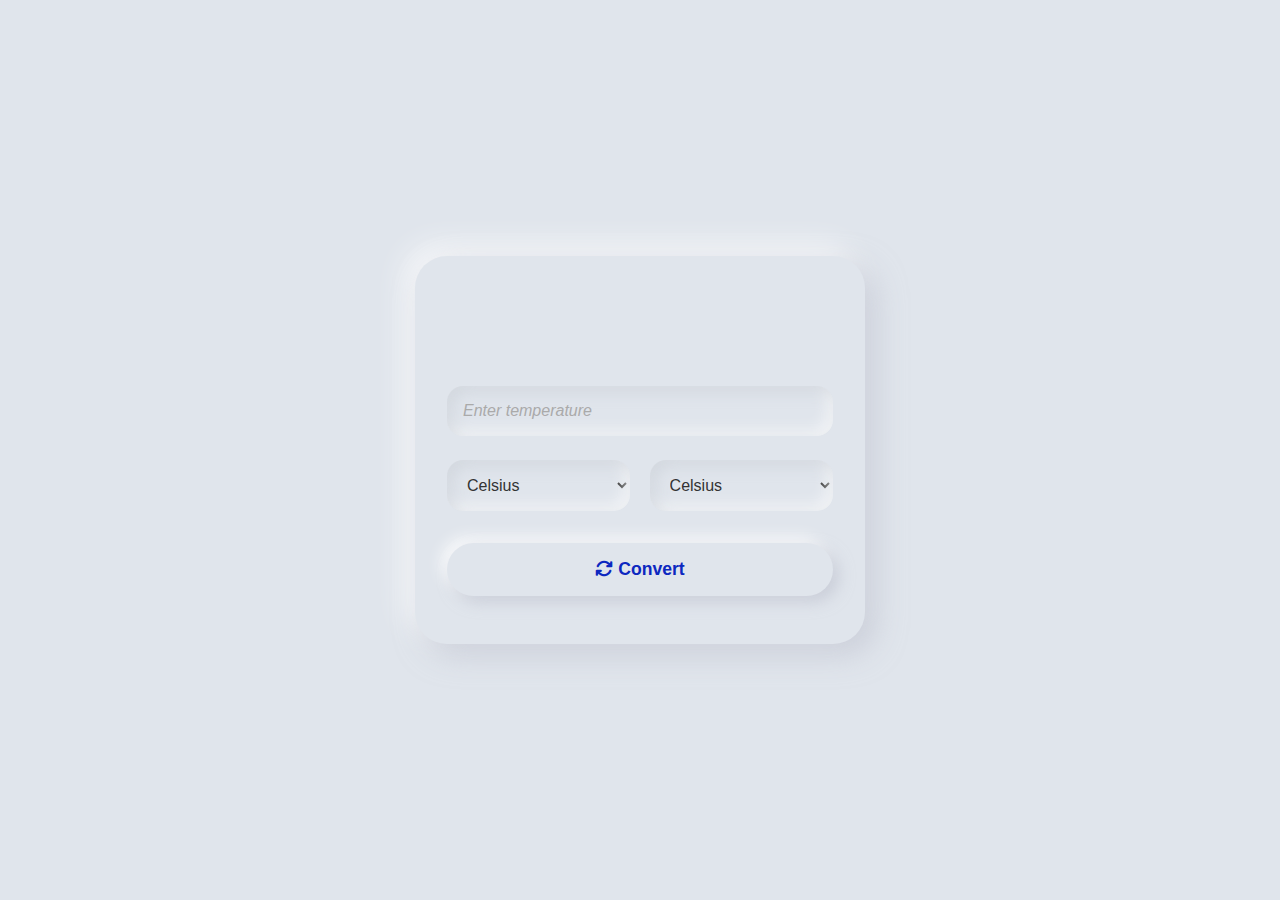
<file: index.html>
<!DOCTYPE html>
<html lang="en">
<head>
  <meta charset="UTF-8" />
  <meta name="viewport" content="width=device-width, initial-scale=1.0"/>
  <title>Temperature Converter</title>
  <link rel="stylesheet" href="./styles.css" />
  <link rel="stylesheet" href="https://cdnjs.cloudflare.com/ajax/libs/font-awesome/6.5.0/css/all.min.css" />
</head>
<body>
  <div class="container">
    <h1>Temperature Converter</h1>

    <div class="input-section">
      <input type="number" id="tempInput" placeholder="Enter temperature" />

      <div class="unit-selectors">
        <select id="fromUnit">
          <option value="C">Celsius</option>
          <option value="F">Fahrenheit</option>
          <option value="K">Kelvin</option>
        </select>

        <select id="toUnit">
          <option value="C">Celsius</option>
          <option value="F">Fahrenheit</option>
          <option value="K">Kelvin</option>
        </select>
      </div>
    </div>

    <button onclick="convertTemp()">
      <i class="fa-solid fa-arrows-rotate"></i> Convert
    </button>

    <div class="result-box" id="result" style="display: none;">
      Result will appear here
    </div>
  </div>

  <script src="./main.js"></script>
</body>
</html>
</file>
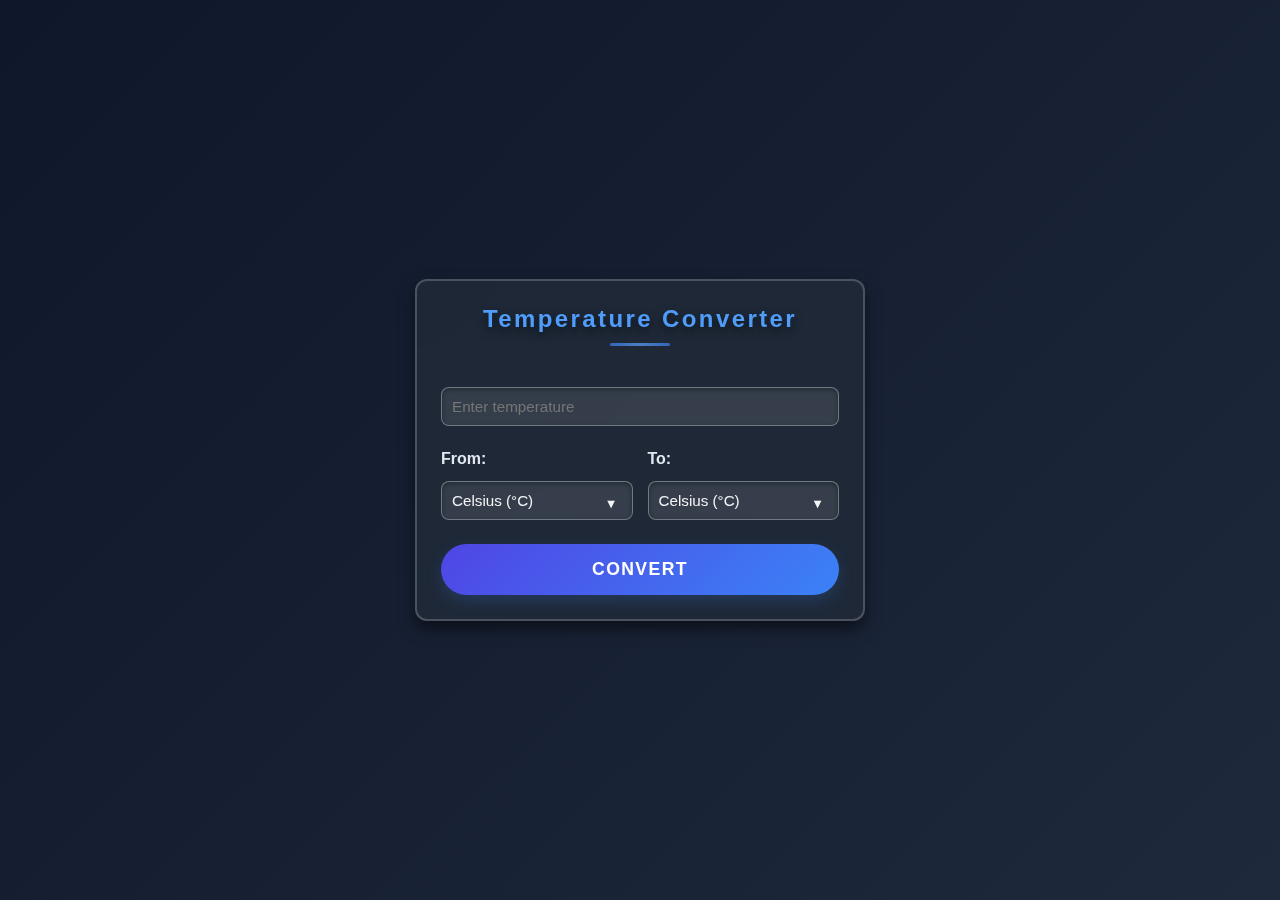
<file: TempConvertor.html>
<!DOCTYPE html>
<html lang="en">
  <head>
    <meta charset="UTF-8" />
    <meta name="viewport" content="width=device-width, initial-scale=1.0" />
    <title>Temperature Converter</title>
    <link rel="stylesheet" href="./TempConvertor.css" />
  </head>
  <body>
    <div class="container">
      <h1>Temperature Converter</h1>

      <div class="converter">
        <!-- Input field for temperature -->
        <input type="number" id="inputTemp" placeholder="Enter temperature" />

        <!-- Flex container for labels and dropdowns -->
        <div class="unit-selection">
          <div class="unit-box">
            <label for="inputUnit">From:</label>
            <select id="inputUnit">
              <option value="celsius">Celsius (°C)</option>
              <option value="fahrenheit">Fahrenheit (°F)</option>
              <option value="kelvin">Kelvin (K)</option>
            </select>
          </div>

          <div class="unit-box">
            <label for="targetUnit">To:</label>
            <select id="targetUnit">
              <option value="celsius">Celsius (°C)</option>
              <option value="fahrenheit">Fahrenheit (°F)</option>
              <option value="kelvin">Kelvin (K)</option>
            </select>
          </div>
        </div>

        <!-- Convert button -->
        <button onclick="convertTemp()">Convert</button>

        <div id="message" class="message-box" style="display: none"></div>

        <!-- Output section (Initially hidden) -->
        <div id="output" class="output-box" style="display: none;">
          <span id="converted-temperature"></span>
        </div>
      </div>
    </div>
    <script src="./TempConvertor.js"></script>
  </body>
</html>
</file>
<file: styles.css>
:root {
  --main-bg: #e0e5ec;
  --text-color: #333;
  --accent-blue: #3b82f6;
  --accent-purple: #6366f1;
  --glass-bg: rgba(255, 255, 255, 0.1);
  --glass-border: rgba(255, 255, 255, 0.2);
}

* {
  box-sizing: border-box;
  margin: 0;
  padding: 0;
}

body {
  font-family: 'Segoe UI', sans-serif;
  background: var(--main-bg);
  display: flex;
  justify-content: center;
  align-items: center;
  min-height: 100vh;
  transition: background 0.3s ease;
  color: var(--text-color);
}

.container {
  background: var(--main-bg);
  padding: 3rem 2rem;
  border-radius: 2rem;
  box-shadow: 10px 10px 30px rgba(186, 190, 204, 0.6),
              -10px -10px 30px rgba(255, 255, 255, 0.8);
  width: 90%;
  max-width: 450px;
  text-align: center;
  transition: all 0.3s ease;
}

.container:hover {
  transform: translateY(-2px);
  box-shadow: 12px 12px 35px rgba(186, 190, 204, 0.7),
              -12px -12px 35px rgba(255, 255, 255, 0.9);
}

.container h1 {
  position: relative;
  font-size: 2rem;
  font-weight: bolder;
  margin-bottom: 2.5rem;
  background: linear-gradient(90deg, var(--accent-blue), var(--accent-purple));
  -webkit-background-clip: text;
  -webkit-text-fill-color: transparent;
  letter-spacing: 0.5px;
  line-height: 1.3;
  text-shadow: 1px 1px 2px rgba(59, 130, 246, 0.2);
  animation: fadeInUp 0.8s ease-out forwards;
  opacity: 0;
}

.container h1::after {
  content: "";
  position: absolute;
  left: 50%;
  transform: translateX(-50%);
  bottom: -10px;
  width: 60px;
  height: 4px;
  background: linear-gradient(90deg, var(--accent-blue), var(--accent-purple));
  border-radius: 2px;
  animation: underlineSlide 1s ease-out forwards;
}

@keyframes fadeInUp {
  from {
    transform: translateY(20px);
    opacity: 0;
  }
  to {
    transform: translateY(0);
    opacity: 1;
  }
}

@keyframes underlineSlide {
  from {
    width: 0;
    opacity: 0;
  }
  to {
    width: 60px;
    opacity: 1;
  }
}

.input-section {
  display: flex;
  flex-direction: column;
  gap: 1.5rem;
}

input[type="number"],
select {
  width: 100%;
  padding: 1rem;
  border-radius: 1rem;
  border: none;
  background: var(--main-bg);
  box-shadow: inset 5px 5px 15px rgba(193, 199, 208, 0.5),
              inset -5px -5px 15px rgba(255, 255, 255, 0.7);
  font-size: 1rem;
  color: var(--text-color);
  cursor: pointer;
  transition: box-shadow 0.2s ease, transform 0.2s ease;
}

input::placeholder {
  color: #aaa;
  font-style: italic;
}

input:focus,
select:focus {
  outline: none;
  box-shadow:
    0 0 0 3px rgba(99, 102, 241, 0.3),
    inset 3px 3px 8px rgba(186, 190, 197, 0.6),
    inset -3px -3px 8px rgba(255, 255, 255, 0.9);
  transform: scale(1.02);
}

.unit-selectors {
  display: flex;
  justify-content: space-between;
  gap: 1.2rem;
}

button {
  margin-top: 2rem;
  width: 100%;
  padding: 1rem;
  font-size: 1.1rem;
  font-weight: bold;
  border-radius: 2rem;
  border: none;
  color: #0d28c0;
  background: var(--main-bg);
  box-shadow:
    6px 6px 15px rgba(186, 190, 204, 0.6),
    -6px -6px 15px rgba(255, 255, 255, 0.8);
  cursor: pointer;
  transition: all 0.25s ease-in-out;
}

button:hover {
  transform: scale(1.03);
  background: #f1f4f8;
  box-shadow:
    6px 6px 20px rgba(186, 190, 204, 0.7),
    -6px -6px 20px rgba(255, 255, 255, 0.9);
}

button:active {
  transform: scale(0.98);
  background: linear-gradient(145deg, #d1d9e6, #ffffff);
  box-shadow:
    inset 2px 2px 6px rgba(186, 190, 204, 0.6),
    inset -2px -2px 6px rgba(255, 255, 255, 0.6);
  color: #1d4ed8;
}

.result-box {
  margin-top: 2.5rem;
  padding: 2rem 2.75rem;
  border-radius: 1.75rem;
  background: var(--glass-bg);
  backdrop-filter: blur(14px) saturate(180%);
  -webkit-backdrop-filter: blur(14px) saturate(180%);
  font-family: 'Inter', 'Segoe UI', sans-serif;
  font-size: 1.35rem;
  font-weight: bolder;
  color: #1540ff;
  text-align: center;
  letter-spacing: 0.6px;
  line-height: 1.7;
  border: 1px solid var(--glass-border);
  box-shadow:
    0 8px 30px rgba(243, 255, 251, 0.25),
    inset 4px 4px 10px rgba(193, 199, 208, 0.2),
    inset -4px -4px 10px rgba(255, 255, 255, 0.6);
  animation: resultReveal 1s ease-out both;
  transition: transform 0.2s ease;
}

@keyframes resultReveal {
  0% {
    opacity: 0;
    transform: translateY(30px) scale(0.97);
    filter: blur(4px);
  }
  100% {
    opacity: 1;
    transform: translateY(0) scale(1);
    filter: blur(0);
  }
}

.result-box:hover {
  transform: scale(1.03) rotate(-0.3deg);
  box-shadow:
    0 12px 36px rgba(16, 126, 185, 0.3),
    inset 3px 3px 8px rgba(193, 199, 208, 0.2),
    inset -3px -3px 8px rgba(255, 255, 255, 0.5);
}

.result-box i {
  margin-right: 8px;
  color: #4CAF50;
}

.message-box {
  margin-top: 1.5rem;
  padding: 1rem;
  font-weight: bold;
  font-size: 1rem;
  color: #f87171;
  background: var(--main-bg);
  border-radius: 1rem;
  box-shadow: inset 5px 5px 15px rgba(193, 199, 208, 0.4),
              inset -5px -5px 15px rgba(255, 255, 255, 0.7);
  text-align: center;
}

.form-group {
  display: flex;
  align-items: center;
  gap: 10px;
  margin: 10px 0;
}

.form-group label i {
  font-size: 1.2rem;
  color: #5a5aff;
}

.icon-heading {
  margin-right: 10px;
  color: #4d88ff;
}

.icon-btn {
  margin-right: 8px;
}

/* Responsive Styling */
@media (max-width: 480px) {
  .container {
    padding: 2rem 1.25rem;
    border-radius: 1.5rem;
  }

  .container h1 {
    font-size: 1.5rem;
  }

  .unit-selectors {
    flex-direction: column;
  }

  button {
    font-size: 1rem;
    padding: 0.85rem;
  }

  .result-box {
    font-size: 1.15rem;
    padding: 1.5rem;
  }
}

/* Optional Loader Animation */
.loader {
  border: 4px solid #f3f3f3;
  border-top: 4px solid var(--accent-blue);
  border-radius: 50%;
  width: 30px;
  height: 30px;
  animation: spin 0.8s linear infinite;
  margin: 1rem auto;
}

@keyframes spin {
  0% { transform: rotate(0deg); }
  100% { transform: rotate(360deg); }
}
</file>
<file: TempConvertor.css>
/* General Reset */
* {
  margin: 0;
  padding: 0;
  box-sizing: border-box;
  font-family: 'Inter', sans-serif;
  scroll-behavior: smooth;
}

/* Body Styling */
body {
  background: linear-gradient(135deg, #0f172a, #1e293b);
  color: #f9fafb;
  display: flex;
  justify-content: center;
  align-items: center;
  min-height: 100vh;
  padding: 16px;
}

/* Container */
.container {
  background: rgba(31, 41, 55, 0.9);
  border-radius: 12px;
  padding: 24px;
  max-width: 450px;
  width: 100%;
  text-align: center;
  box-shadow: 0 8px 16px rgba(0, 0, 0, 0.5);
  backdrop-filter: blur(12px);
  border: 2px solid rgba(255, 255, 255, 0.2);
  transition: transform 0.3s ease, box-shadow 0.3s ease;
}

.container:hover {
  transform: translateY(-6px);
  box-shadow: 0 12px 24px rgba(0, 0, 0, 0.7);
}

/* ✨ Animated Title */
h1 {
  font-size: 1.5rem;
  margin-bottom: 1.5rem;
  color: #4f9cf9;
  font-weight: bold;
  letter-spacing: 0.1em;
  text-shadow: 0 4px 10px rgba(0, 0, 0, 0.5);
  text-transform: capitalize;
  position: relative;
  display: inline-block;
  padding-bottom: 0.6rem;
  transition: transform 0.3s ease-in-out, text-shadow 0.3s ease-in-out;
  font-family: 'Poppins', sans-serif;
}

h1::before {
  content: attr(data-title);
  position: absolute;
  top: 0;
  left: 0;
  width: 100%;
  overflow: hidden;
  color: #60a5fa;
  text-shadow: 0 0 8px rgba(96, 165, 250, 0.8), 0 0 15px rgba(96, 165, 250, 0.6);
  white-space: nowrap;
  animation: flicker 2s infinite alternate ease-in-out;
}

h1::after {
  content: '';
  display: block;
  width: 60px;
  height: 3px;
  background: linear-gradient(90deg, #3b82f6, #60a5fa, #3b82f6);
  margin: 0.6rem auto 0;
  border-radius: 5px;
  transition: width 0.4s ease-in-out, opacity 0.3s ease-in-out;
  opacity: 0.7;
}

h1:hover {
  transform: scale(1.08);
  text-shadow: 0 5px 12px rgba(0, 0, 0, 0.6);
}

h1:hover::after {
  width: 100px;
  opacity: 1;
}

@keyframes flicker {
  0% { opacity: 0.8; }
  100% { opacity: 1; }
}

/* Input Fields & Select */
input,
select {
  width: 100%;
  padding: 10px;
  margin: 0.5rem 0;
  border-radius: 8px;
  border: 1px solid rgba(255, 255, 255, 0.3);
  background: rgba(255, 255, 255, 0.1);
  color: #f3f4f6;
  font-size: 0.95rem;
  transition: border-color 0.3s ease, box-shadow 0.3s ease;
  box-shadow: inset 0 2px 4px rgba(0, 0, 0, 0.3);
  cursor: pointer;
}

input:focus,
select:focus {
  border-color: #60a5fa;
  background: rgba(255, 255, 255, 0.15);
  box-shadow: 0 0 6px rgba(96, 165, 250, 0.4);
  outline: none;
}

/* Label + Dropdown Layout */
.unit-selection {
  display: flex;
  justify-content: space-between;
  gap: 15px;
  margin: 1rem 0;
}

.unit-box {
  flex: 1;
  display: flex;
  flex-direction: column;
  text-align: left;
  position: relative;
}

.unit-box label {
  font-size: 1rem;
  color: #e2e8f0;
  font-weight: bold;
  margin-bottom: 5px;
}

/* Custom Dropdown */
select {
  appearance: none;
  padding-right: 35px;
}

select option {
  background-color: #1e293b;
  color: #f3f4f6;
}

.unit-box::after {
  content: '▼';
  font-size: 0.8rem;
  color: #f3f4f6;
  position: absolute;
  right: 15px;
  top: 68%;
  transform: translateY(-50%);
  pointer-events: none;
}

/* Button Styling */
button {
  width: 100%;
  padding: 0.85em 1.4em;
  margin-top: 1rem;
  border-radius: 28px;
  border: none;
  font-size: 1.1rem;
  font-weight: 600;
  color: #fff;
  background: linear-gradient(135deg, #4f46e5, #3b82f6);
  cursor: pointer;
  transition: transform 0.2s ease, box-shadow 0.25s ease, background 0.3s ease;
  box-shadow: 0 6px 16px rgba(59, 130, 246, 0.2);
  text-transform: uppercase;
  letter-spacing: 1.4px;
  display: flex;
  align-items: center;
  justify-content: center;
  gap: 0.5rem;
  position: relative;
  overflow: hidden;
  user-select: none;
  will-change: transform, box-shadow;
}

button:hover {
  background: linear-gradient(135deg, #3b82f6, #2563eb);
  transform: translateY(-3px) scale(1.05);
  box-shadow: 0 12px 24px rgba(59, 130, 246, 0.3);
  filter: brightness(1.2);
  animation: glow 1.5s infinite alternate ease-in-out;
}

button:active {
  transform: translateY(1px) scale(0.98);
  box-shadow: 0 4px 12px rgba(59, 130, 246, 0.3);
}

@keyframes glow {
  0% {
    box-shadow: 0px 5px 20px rgba(59, 130, 246, 0.5);
  }
  100% {
    box-shadow: 0px 10px 40px rgba(59, 130, 246, 0.7);
  }
}

button::after {
  content: '';
  position: absolute;
  top: 50%;
  left: 50%;
  background: rgba(255, 255, 255, 0.2);
  transition: width 0.4s, height 0.4s, opacity 0.3s;
  border-radius: 50%;
  transform: translate(-50%, -50%);
  opacity: 0;
}

button:hover::after {
  width: 0;
  height: 0;
  opacity: 1;
}

button.loading {
  pointer-events: none;
  opacity: 0.7;
}

button.loading::after {
  content: '⏳';
  animation: spin 1s linear infinite;
}

@keyframes spin {
  0% { transform: rotate(0deg); }
  100% { transform: rotate(360deg); }
}

/* Refined Premium Glassmorphic Output Box */
.output-box {
  margin-top: 2rem;
  padding: 20px 30px;
  font-size: 3rem;
  font-weight: bolder;
  color: #ffffff;
  text-align: center;
  min-height: 60px;
  
  /* Glass Effect */
  background: rgba(255, 255, 255, 0.08); /* Slightly darker for more contrast */
  border-radius: 18px; /* Smooth, modern rounded corners */
  border: 1px solid rgba(255, 255, 255, 0.3); /* Soft border to define the shape */
  backdrop-filter: blur(18px); /* Strong blur for a deep glass effect */
  -webkit-backdrop-filter: blur(18px);
  
  /* Subtle Shadow for Depth */
  box-shadow:
    0 8px 24px rgba(0, 0, 0, 0.1), /* Soft, natural shadow */
    0 4px 16px rgba(77, 208, 225, 0.15), /* Light blue shadow for a cool effect */
    inset 0 0 12px rgba(255, 255, 255, 0.15); /* Inner glow effect for depth */
    
  transition:
    transform 0.3s ease-in-out,
    background 0.3s ease-in-out,
    box-shadow 0.3s ease-in-out,
    border 0.3s ease-in-out,
    color 0.3s ease-in-out;
}

/* Hover Effect - More Interactive */
.output-box:hover {
  transform: scale(1.06); /* Slightly larger scale on hover */
  background: rgba(255, 255, 255, 0.12); /* Slightly brighter background on hover */
  box-shadow:
    0 14px 40px rgba(0, 0, 0, 0.2), /* More pronounced outer shadow */
    0 6px 24px rgba(77, 208, 225, 0.25), /* Increased blue shadow */
    inset 0 0 18px rgba(255, 255, 255, 0.2); /* Stronger inner glow */
  color: #f6ec29; /* Highlight text with blue on hover */
  border: 1px solid rgba(255, 255, 255, 0.5); /* More noticeable border on hover */
  transition: transform 0.25s ease-out, box-shadow 0.25s ease-out, color 0.25s ease-out;
}

/* Focused State - Enhances Accessibility */
.output-box:focus-within {
  outline: none;
  border: 1.5px solid rgba(41, 182, 246, 0.8); /* Blue border on focus */
  box-shadow:
    0 6px 24px rgba(41, 182, 246, 0.2); /* Subtle blue glow around focus */
}

/* Content Inside the Box */
.output-box .converted-temperature {
  font-size: 2.2rem; /* Larger text for better visibility */
  font-weight: bold;
  color: inherit; /* Ensures the text color is the same as the hover state color */
  transition: color 0.3s ease-in-out;
}


.output-box > * {
  position: relative;
  z-index: 1;
}

/* Responsive Design */
@media (max-width: 768px) {
  .unit-selection {
    flex-direction: column;
    gap: 8px;
  }
}

@media (max-width: 480px) {
  .unit-selection {
    gap: 5px;
  }
}
</file>
